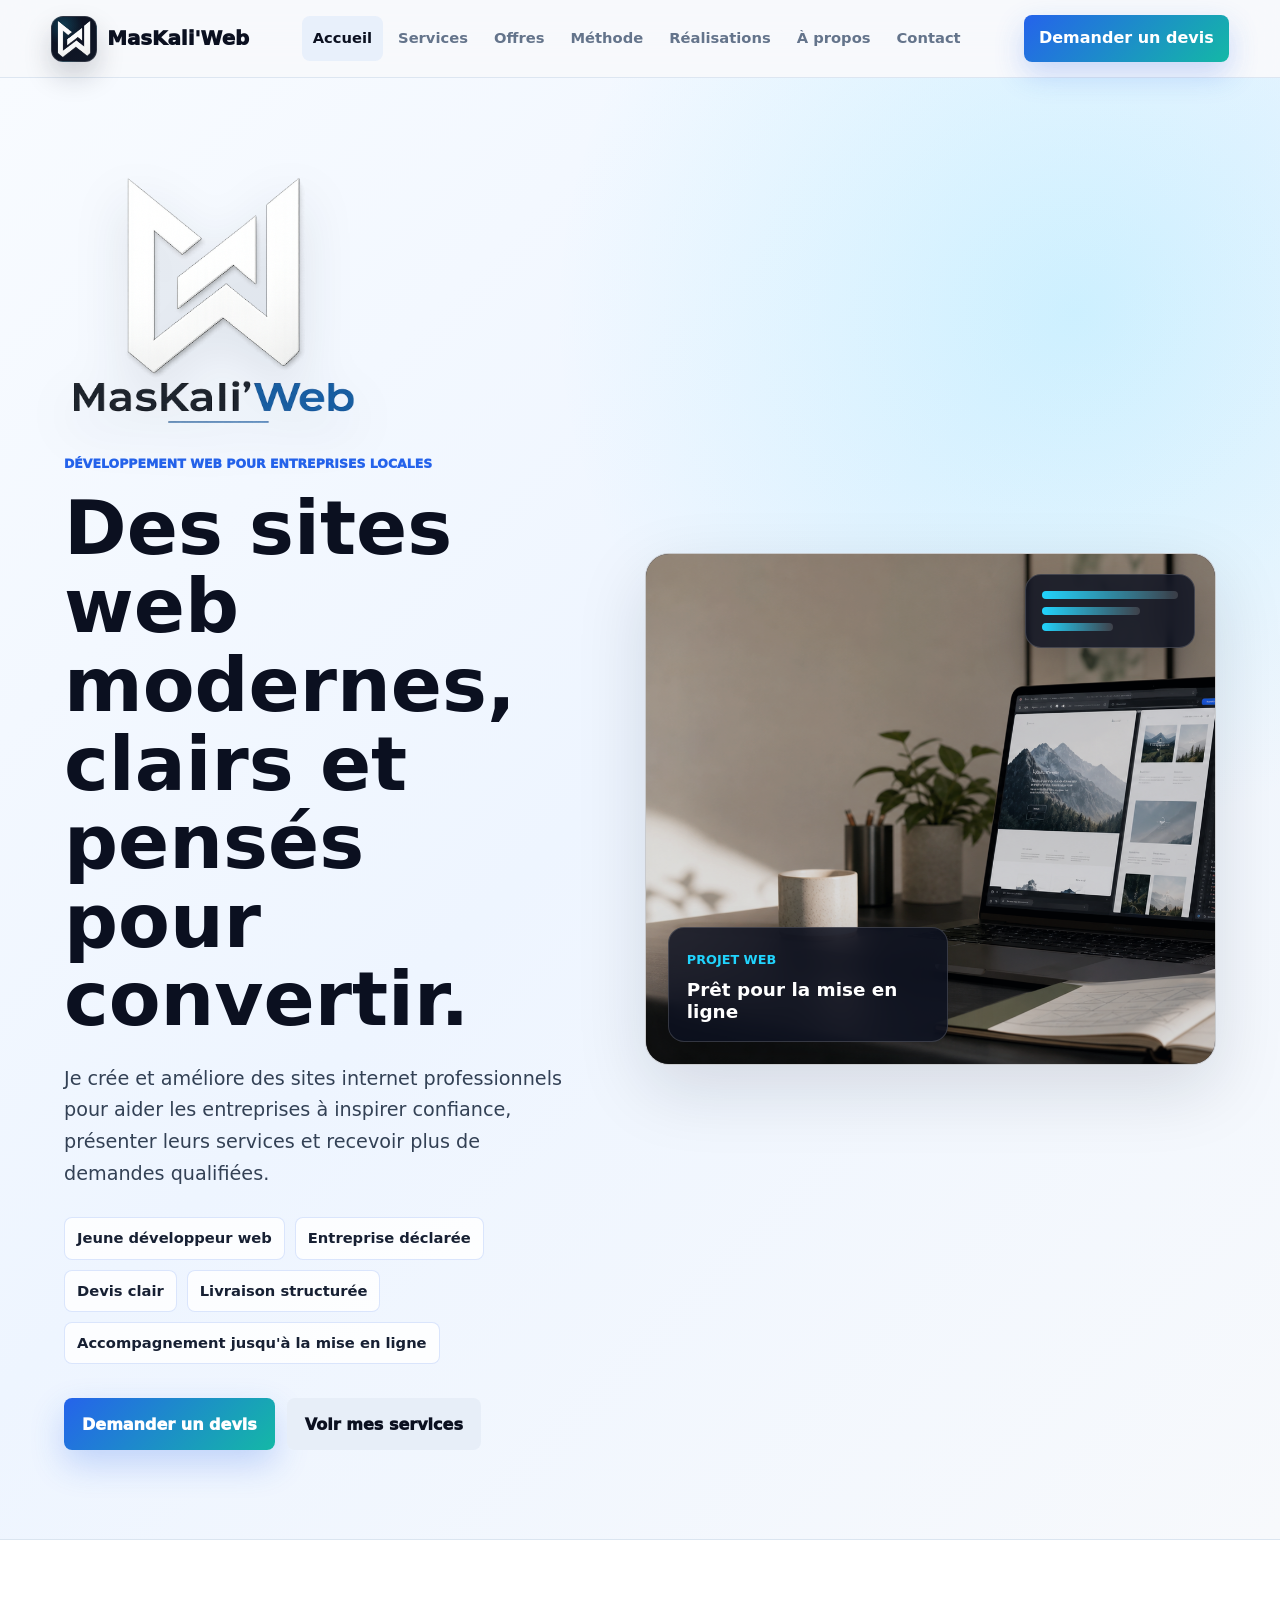
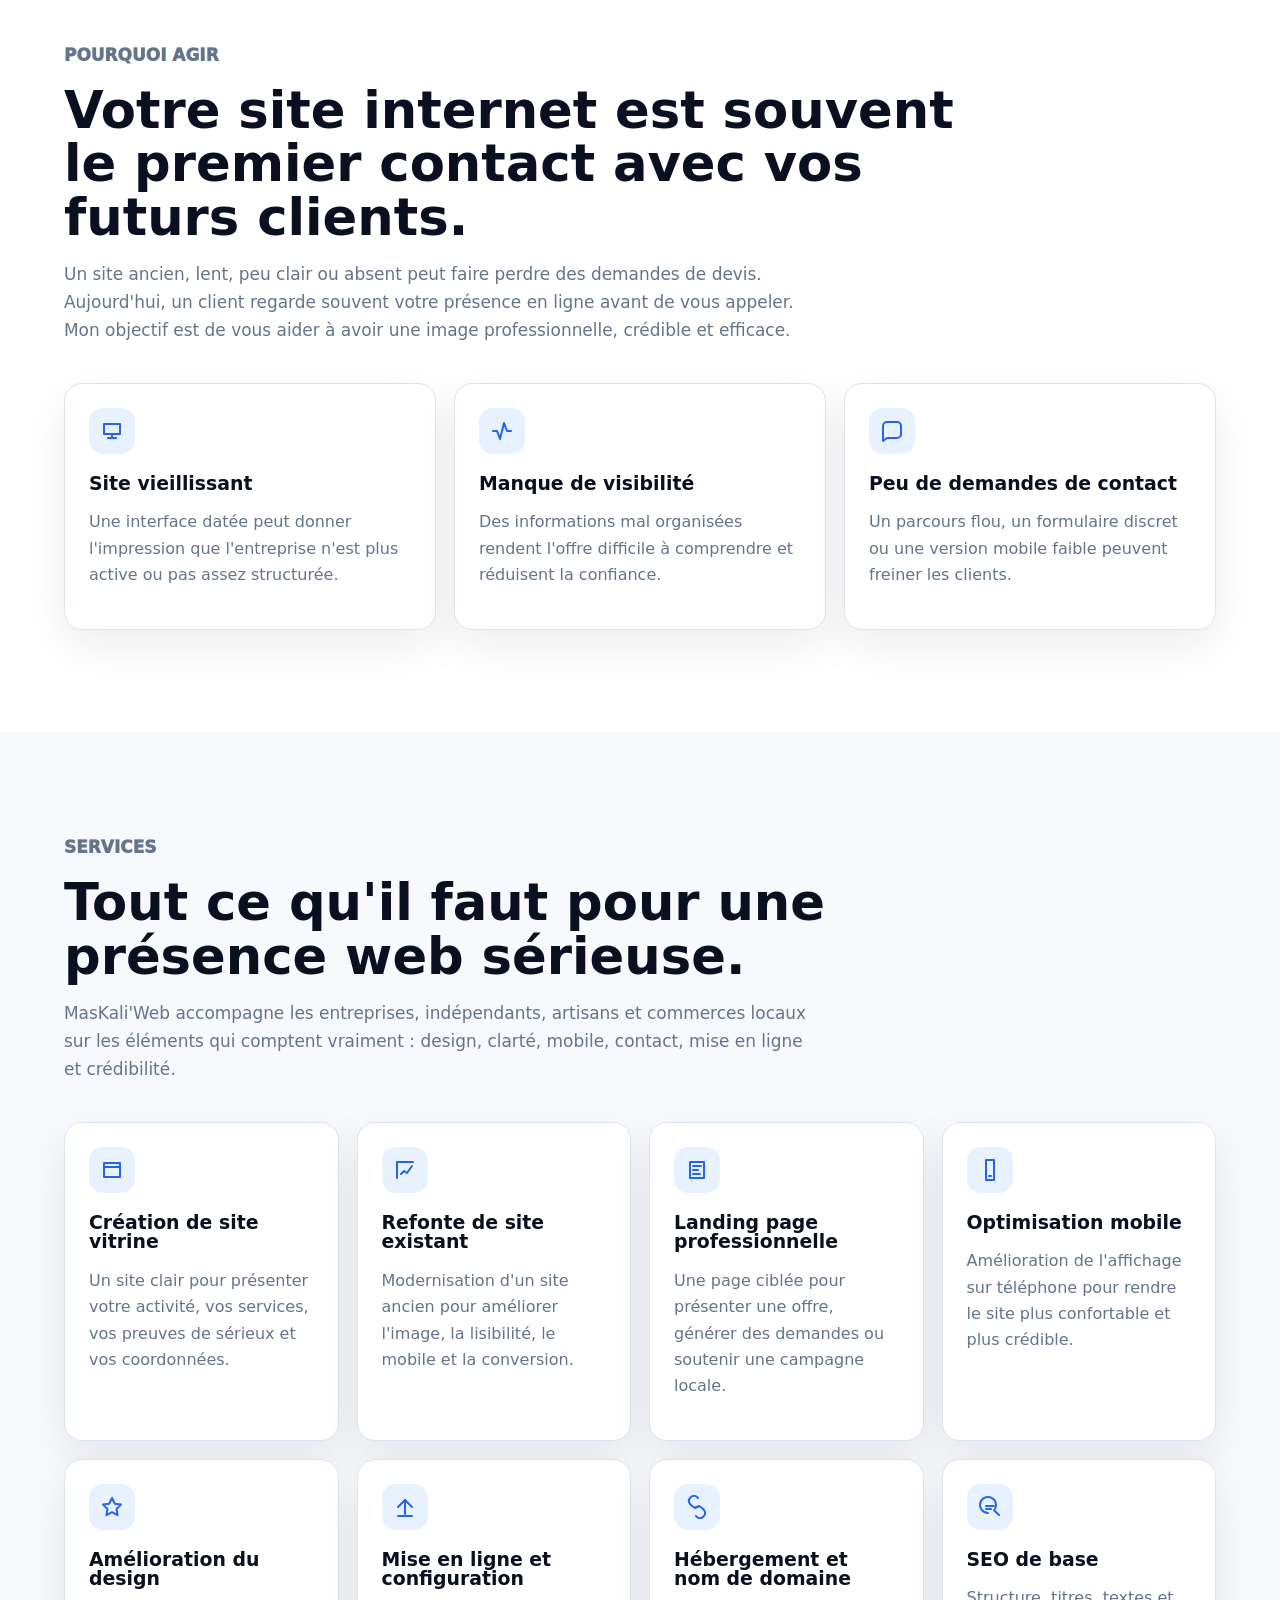
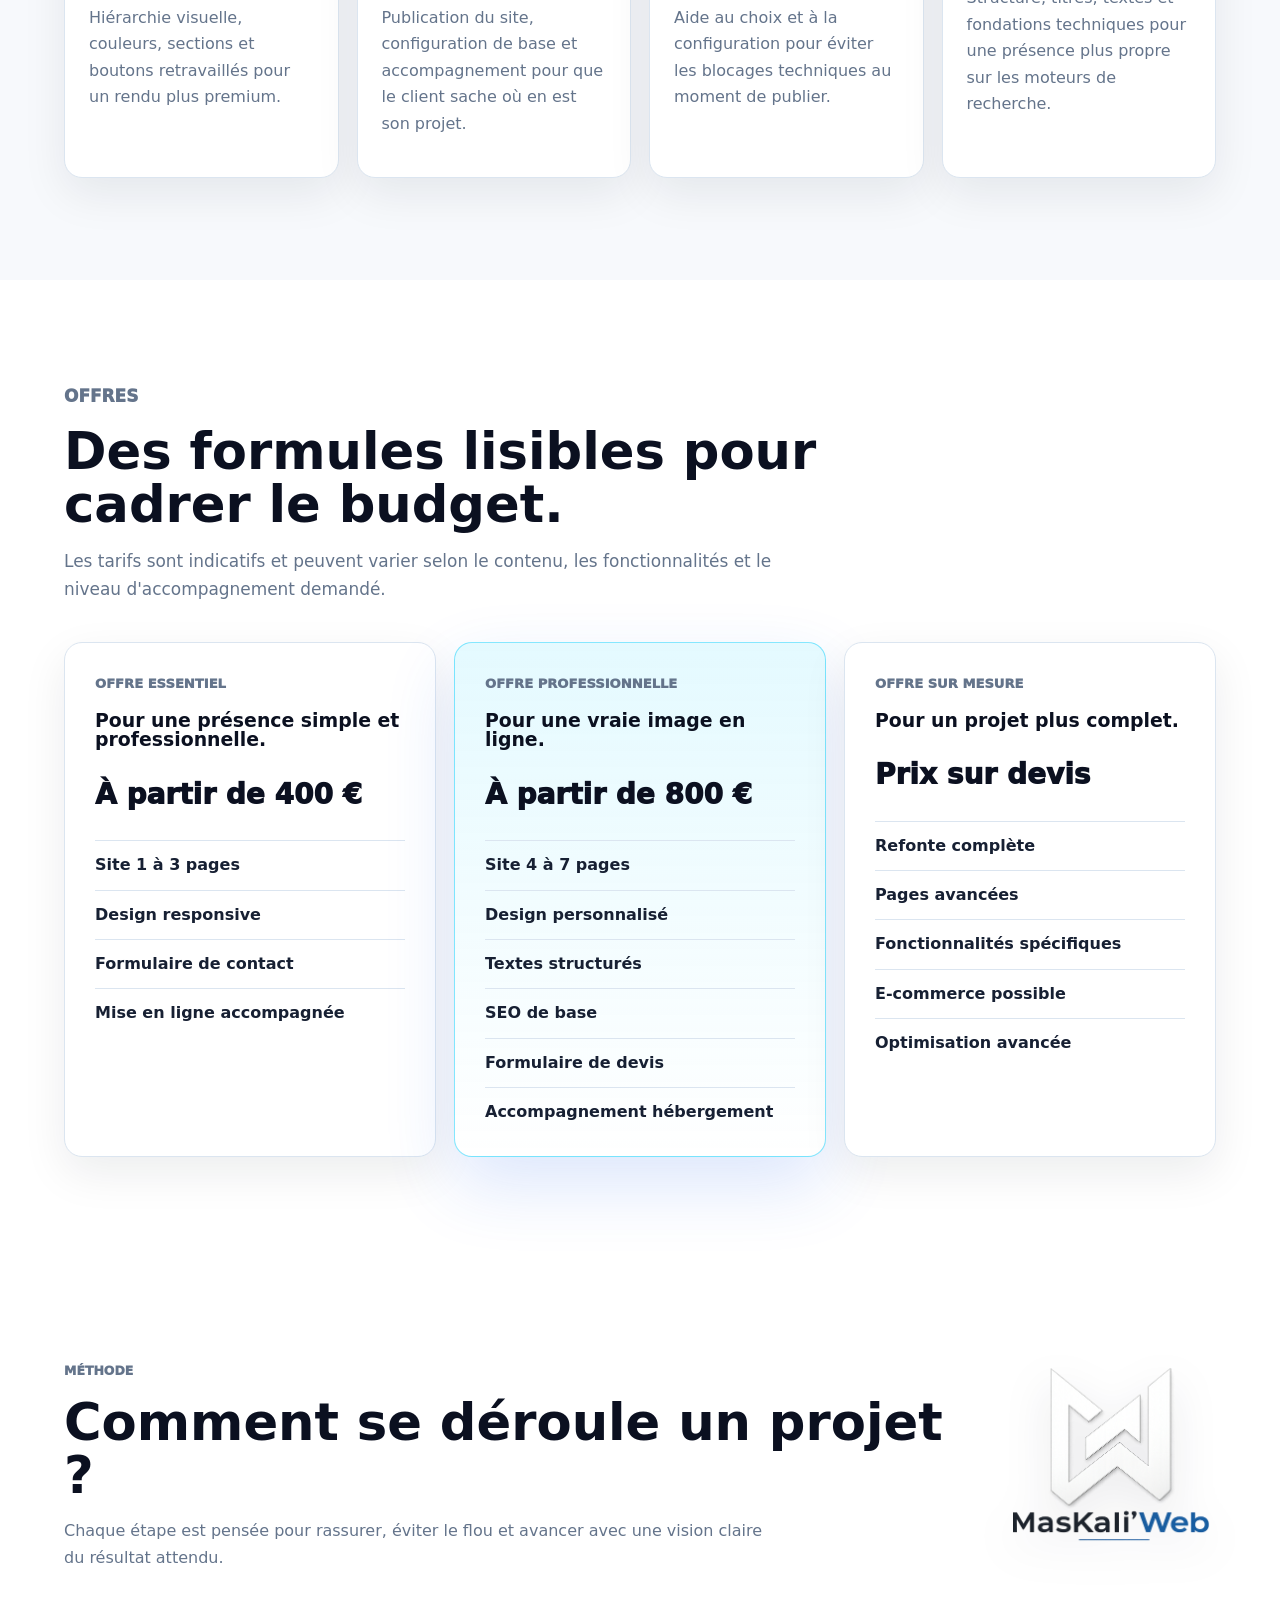
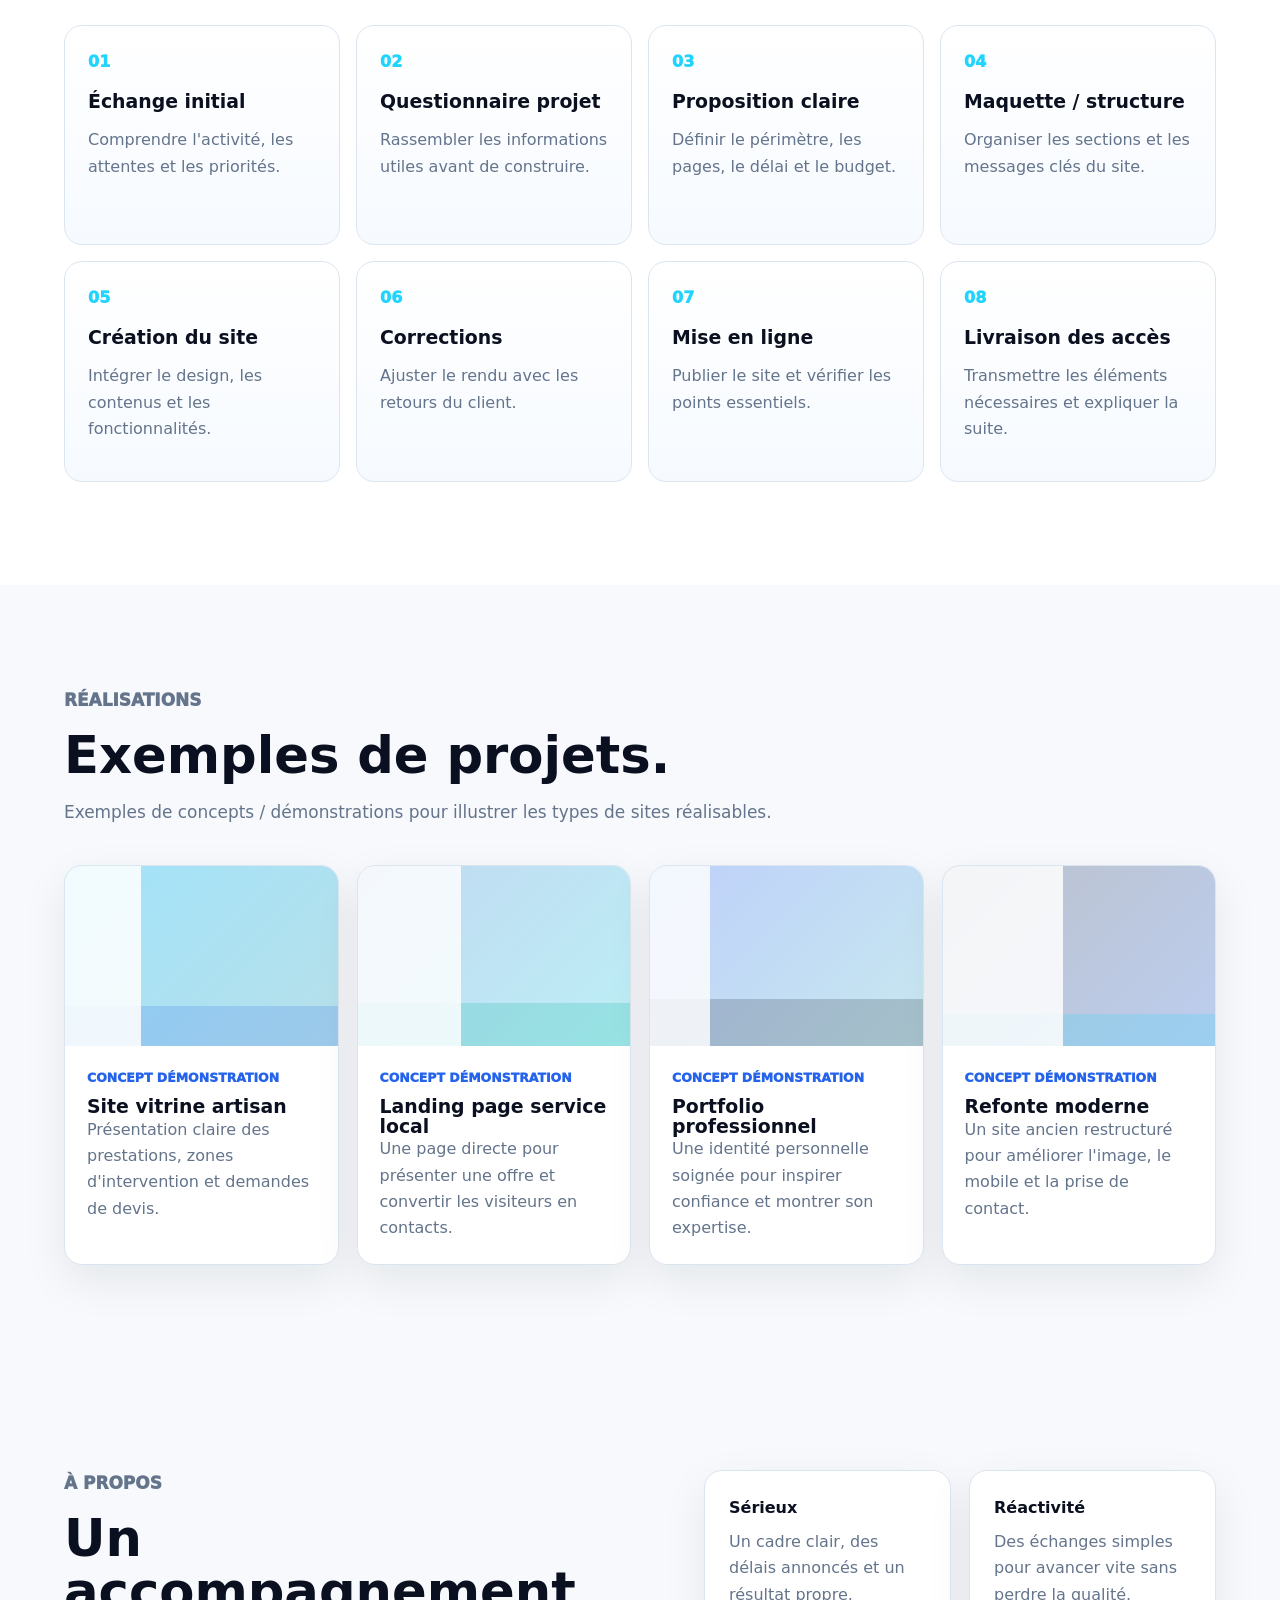
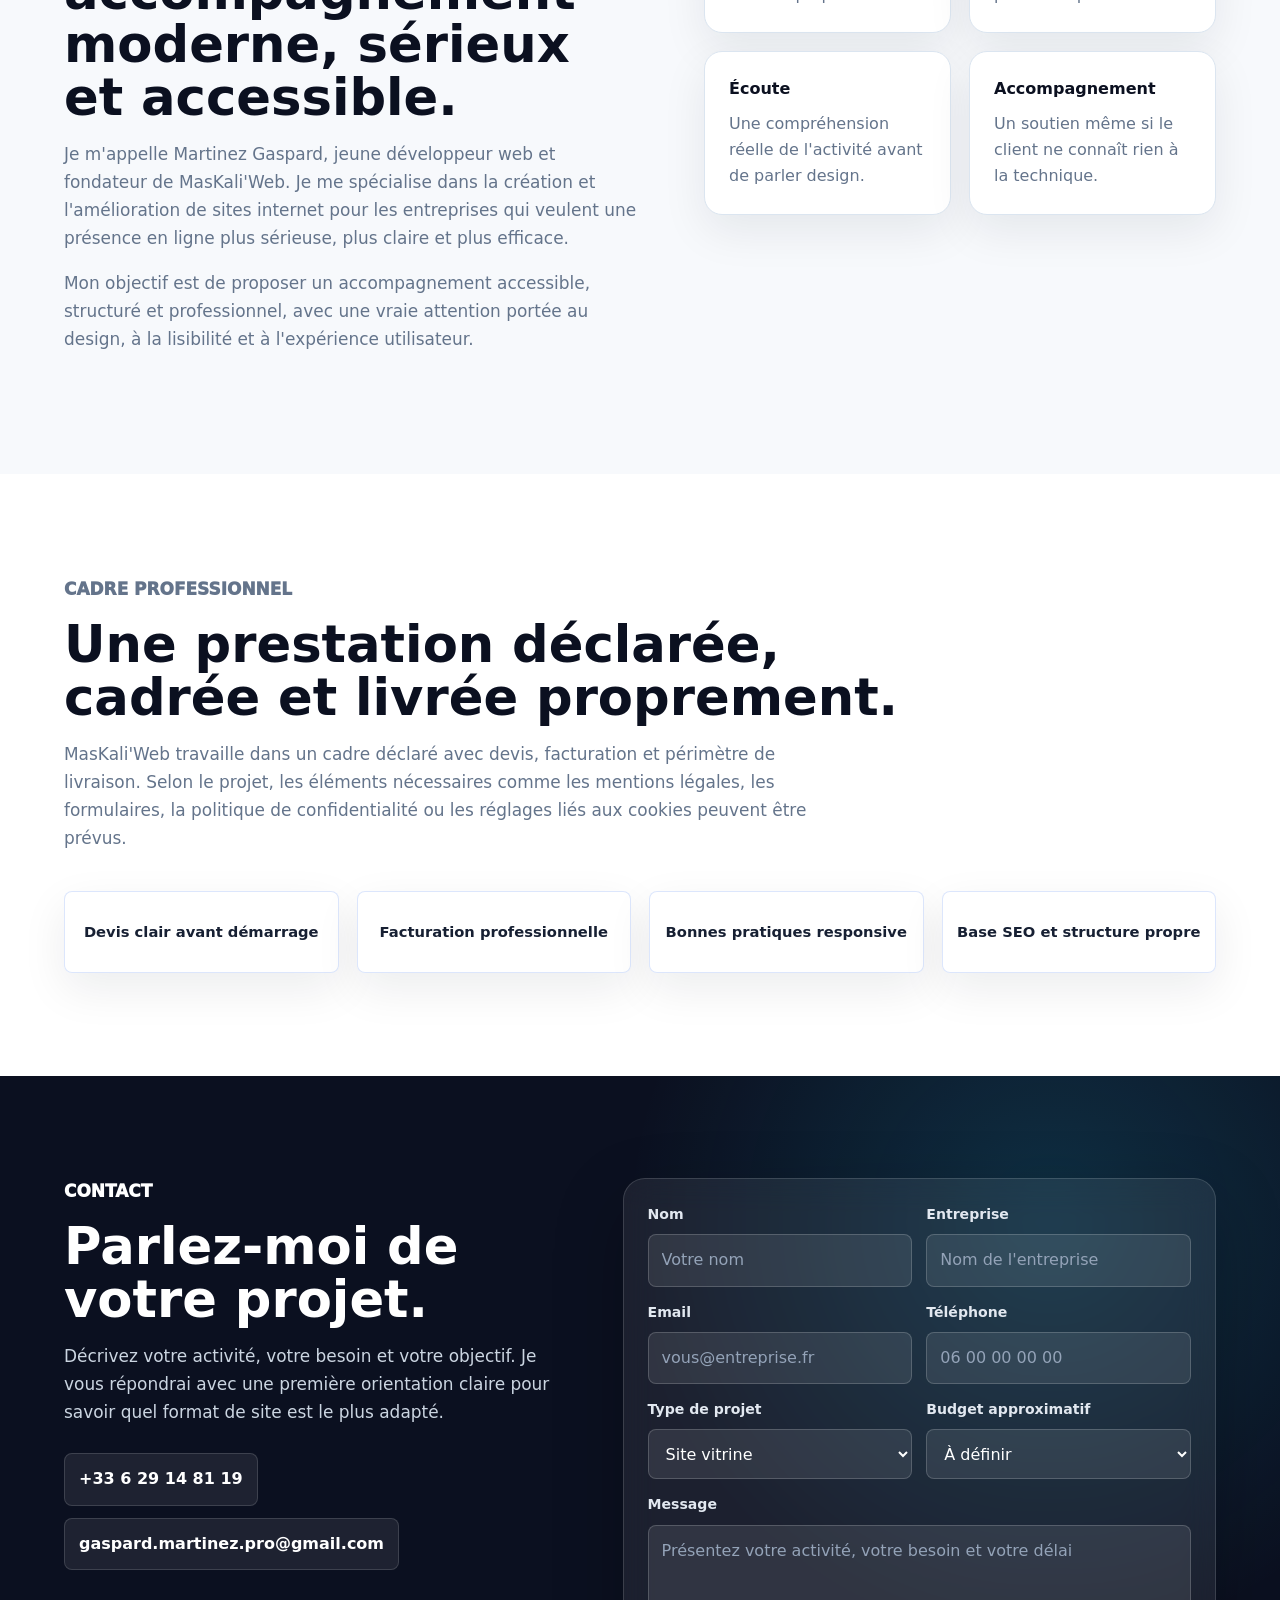
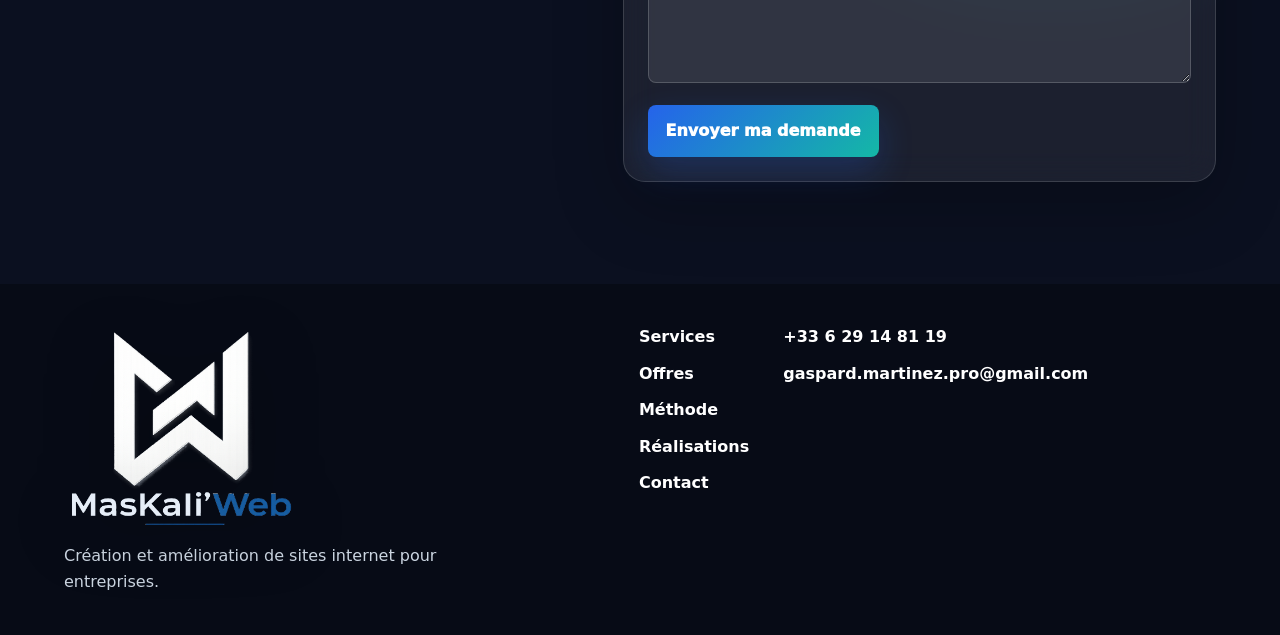
<file: index.html>
<!doctype html>
<html lang="fr">
  <head>
    <meta charset="utf-8" />
    <meta name="viewport" content="width=device-width, initial-scale=1" />
    <meta
      name="description"
      content="MasKali'Web crée, améliore et refond des sites internet professionnels pour entreprises, indépendants, artisans et commerces locaux."
    />
    <meta name="theme-color" content="#0B1020" />
    <meta property="og:title" content="MasKali'Web | Sites web modernes pour entreprises" />
    <meta
      property="og:description"
      content="Création de sites vitrines, landing pages, refontes et optimisation web pour inspirer confiance et générer plus de demandes qualifiées."
    />
    <meta property="og:type" content="website" />
    <meta property="og:image" content="assets/hero-workspace.png" />
    <title>MasKali'Web | Sites web modernes pour entreprises</title>
    <link rel="icon" href="assets/favicon.png" type="image/png" />
    <link rel="preload" href="assets/logo-maskaliweb-lockup.png" as="image" />
    <link rel="preload" href="assets/logo-maskaliweb-mark.png" as="image" />
    <link rel="preload" href="assets/hero-workspace.png" as="image" />
    <link rel="stylesheet" href="styles.css" />
    <script type="application/ld+json">
      {
        "@context": "https://schema.org",
        "@type": "ProfessionalService",
        "name": "MasKali'Web",
        "founder": {
          "@type": "Person",
          "name": "Martinez Gaspard"
        },
        "email": "gaspard.martinez.pro@gmail.com",
        "telephone": "+33629148119",
        "areaServed": "France",
        "serviceType": ["Création de site vitrine", "Refonte de site web", "Landing page", "Optimisation mobile"],
        "url": "https://maskaliii.github.io/gaspard-martinez-portfolio/"
      }
    </script>
  </head>
  <body>
    <a class="skip-link" href="#contenu">Aller au contenu</a>

    <header class="site-header" data-header>
      <a class="brand" href="#accueil" aria-label="MasKali'Web - accueil">
        <span class="brand-mark" aria-hidden="true">
          <img src="assets/logo-maskaliweb-mark.png" alt="" />
        </span>
        <span class="brand-name">MasKali'Web</span>
      </a>

      <button class="nav-toggle" type="button" aria-label="Ouvrir le menu" aria-expanded="false" data-nav-toggle>
        <span></span>
        <span></span>
      </button>

      <nav class="site-nav" data-nav aria-label="Navigation principale">
        <a href="#accueil">Accueil</a>
        <a href="#services">Services</a>
        <a href="#offres">Offres</a>
        <a href="#methode">Méthode</a>
        <a href="#realisations">Réalisations</a>
        <a href="#apropos">À propos</a>
        <a href="#contact">Contact</a>
      </nav>

      <a class="header-cta" href="#contact">Demander un devis</a>
    </header>

    <main id="contenu">
      <section class="hero" id="accueil">
        <div class="hero-content reveal">
          <img class="hero-logo" src="assets/logo-maskaliweb-lockup.png" alt="Logo MasKali'Web" />
          <p class="eyebrow">Développement web pour entreprises locales</p>
          <h1>Des sites web modernes, clairs et pensés pour convertir.</h1>
          <p class="hero-copy">
            Je crée et améliore des sites internet professionnels pour aider les entreprises à inspirer confiance,
            présenter leurs services et recevoir plus de demandes qualifiées.
          </p>

          <div class="badge-list" aria-label="Points forts">
            <span>Jeune développeur web</span>
            <span>Entreprise déclarée</span>
            <span>Devis clair</span>
            <span>Livraison structurée</span>
            <span>Accompagnement jusqu'à la mise en ligne</span>
          </div>

          <div class="hero-actions" aria-label="Actions principales">
            <a class="button primary" href="#contact">Demander un devis</a>
            <a class="button secondary" href="#services">Voir mes services</a>
          </div>
        </div>

        <div class="hero-visual reveal" aria-label="Aperçu d'un environnement de création de site web">
          <img src="assets/hero-workspace.png" alt="Ordinateur affichant des maquettes de sites web et du code" />
          <div class="visual-panel panel-score">
            <span>Projet web</span>
            <strong>Prêt pour la mise en ligne</strong>
          </div>
          <div class="visual-panel panel-code" aria-hidden="true">
            <span></span>
            <span></span>
            <span></span>
          </div>
        </div>
      </section>

      <section class="section problem-section" aria-labelledby="problem-title">
        <div class="section-heading reveal">
          <p class="eyebrow">Pourquoi agir</p>
          <h2 id="problem-title">Votre site internet est souvent le premier contact avec vos futurs clients.</h2>
          <p>
            Un site ancien, lent, peu clair ou absent peut faire perdre des demandes de devis. Aujourd'hui, un client
            regarde souvent votre présence en ligne avant de vous appeler. Mon objectif est de vous aider à avoir une
            image professionnelle, crédible et efficace.
          </p>
        </div>
        <div class="problem-grid">
          <article class="problem-card reveal">
            <span class="icon-box" aria-hidden="true">
              <svg viewBox="0 0 24 24"><path d="M4 5h16v10H4z"/><path d="M8 19h8"/><path d="M12 15v4"/></svg>
            </span>
            <h3>Site vieillissant</h3>
            <p>Une interface datée peut donner l'impression que l'entreprise n'est plus active ou pas assez structurée.</p>
          </article>
          <article class="problem-card reveal">
            <span class="icon-box" aria-hidden="true">
              <svg viewBox="0 0 24 24"><path d="M3 12h4l3 8 4-16 3 8h4"/></svg>
            </span>
            <h3>Manque de visibilité</h3>
            <p>Des informations mal organisées rendent l'offre difficile à comprendre et réduisent la confiance.</p>
          </article>
          <article class="problem-card reveal">
            <span class="icon-box" aria-hidden="true">
              <svg viewBox="0 0 24 24"><path d="M21 15a4 4 0 0 1-4 4H7l-4 3V7a4 4 0 0 1 4-4h10a4 4 0 0 1 4 4z"/></svg>
            </span>
            <h3>Peu de demandes de contact</h3>
            <p>Un parcours flou, un formulaire discret ou une version mobile faible peuvent freiner les clients.</p>
          </article>
        </div>
      </section>

      <section class="section services-section" id="services" aria-labelledby="services-title">
        <div class="section-heading reveal">
          <p class="eyebrow">Services</p>
          <h2 id="services-title">Tout ce qu'il faut pour une présence web sérieuse.</h2>
          <p>
            MasKali'Web accompagne les entreprises, indépendants, artisans et commerces locaux sur les éléments qui
            comptent vraiment : design, clarté, mobile, contact, mise en ligne et crédibilité.
          </p>
        </div>
        <div class="service-grid">
          <article class="service-card reveal">
            <span class="icon-box" aria-hidden="true"><svg viewBox="0 0 24 24"><path d="M4 5h16v14H4z"/><path d="M4 9h16"/></svg></span>
            <h3>Création de site vitrine</h3>
            <p>Un site clair pour présenter votre activité, vos services, vos preuves de sérieux et vos coordonnées.</p>
          </article>
          <article class="service-card reveal">
            <span class="icon-box" aria-hidden="true"><svg viewBox="0 0 24 24"><path d="M4 20V4h16"/><path d="M8 16l3-3 3 2 5-7"/></svg></span>
            <h3>Refonte de site existant</h3>
            <p>Modernisation d'un site ancien pour améliorer l'image, la lisibilité, le mobile et la conversion.</p>
          </article>
          <article class="service-card reveal">
            <span class="icon-box" aria-hidden="true"><svg viewBox="0 0 24 24"><path d="M5 4h14v16H5z"/><path d="M8 8h8"/><path d="M8 12h5"/><path d="M8 16h7"/></svg></span>
            <h3>Landing page professionnelle</h3>
            <p>Une page ciblée pour présenter une offre, générer des demandes ou soutenir une campagne locale.</p>
          </article>
          <article class="service-card reveal">
            <span class="icon-box" aria-hidden="true"><svg viewBox="0 0 24 24"><path d="M8 2h8v20H8z"/><path d="M11 18h2"/></svg></span>
            <h3>Optimisation mobile</h3>
            <p>Amélioration de l'affichage sur téléphone pour rendre le site plus confortable et plus crédible.</p>
          </article>
          <article class="service-card reveal">
            <span class="icon-box" aria-hidden="true"><svg viewBox="0 0 24 24"><path d="M12 3l2.8 5.7 6.2.9-4.5 4.4 1.1 6.2L12 17.2 6.4 20.2 7.5 14 3 9.6l6.2-.9z"/></svg></span>
            <h3>Amélioration du design</h3>
            <p>Hiérarchie visuelle, couleurs, sections et boutons retravaillés pour un rendu plus premium.</p>
          </article>
          <article class="service-card reveal">
            <span class="icon-box" aria-hidden="true"><svg viewBox="0 0 24 24"><path d="M12 19V5"/><path d="M5 12l7-7 7 7"/><path d="M5 21h14"/></svg></span>
            <h3>Mise en ligne et configuration</h3>
            <p>Publication du site, configuration de base et accompagnement pour que le client sache où en est son projet.</p>
          </article>
          <article class="service-card reveal">
            <span class="icon-box" aria-hidden="true"><svg viewBox="0 0 24 24"><path d="M10 13a5 5 0 0 1 7 0l2 2a5 5 0 0 1-7 7l-1-1"/><path d="M14 11a5 5 0 0 1-7 0L5 9a5 5 0 0 1 7-7l1 1"/></svg></span>
            <h3>Hébergement et nom de domaine</h3>
            <p>Aide au choix et à la configuration pour éviter les blocages techniques au moment de publier.</p>
          </article>
          <article class="service-card reveal">
            <span class="icon-box" aria-hidden="true"><svg viewBox="0 0 24 24"><path d="M10 18a8 8 0 1 1 6-2.7L21 20"/><path d="M8 11h8"/><path d="M8 14h5"/></svg></span>
            <h3>SEO de base</h3>
            <p>Structure, titres, textes et fondations techniques pour une présence plus propre sur les moteurs de recherche.</p>
          </article>
        </div>
      </section>

      <section class="section offers-section" id="offres" aria-labelledby="offers-title">
        <div class="section-heading reveal">
          <p class="eyebrow">Offres</p>
          <h2 id="offers-title">Des formules lisibles pour cadrer le budget.</h2>
          <p>Les tarifs sont indicatifs et peuvent varier selon le contenu, les fonctionnalités et le niveau d'accompagnement demandé.</p>
        </div>
        <div class="offers-grid">
          <article class="offer-card reveal">
            <p class="offer-kicker">Offre Essentiel</p>
            <h3>Pour une présence simple et professionnelle.</h3>
            <p class="price">À partir de 400 €</p>
            <ul>
              <li>Site 1 à 3 pages</li>
              <li>Design responsive</li>
              <li>Formulaire de contact</li>
              <li>Mise en ligne accompagnée</li>
            </ul>
          </article>
          <article class="offer-card featured reveal">
            <p class="offer-kicker">Offre Professionnelle</p>
            <h3>Pour une vraie image en ligne.</h3>
            <p class="price">À partir de 800 €</p>
            <ul>
              <li>Site 4 à 7 pages</li>
              <li>Design personnalisé</li>
              <li>Textes structurés</li>
              <li>SEO de base</li>
              <li>Formulaire de devis</li>
              <li>Accompagnement hébergement</li>
            </ul>
          </article>
          <article class="offer-card reveal">
            <p class="offer-kicker">Offre Sur Mesure</p>
            <h3>Pour un projet plus complet.</h3>
            <p class="price">Prix sur devis</p>
            <ul>
              <li>Refonte complète</li>
              <li>Pages avancées</li>
              <li>Fonctionnalités spécifiques</li>
              <li>E-commerce possible</li>
              <li>Optimisation avancée</li>
            </ul>
          </article>
        </div>
      </section>

      <section class="section method-section" id="methode" aria-labelledby="method-title">
        <div class="method-header reveal">
          <div>
            <p class="eyebrow">Méthode</p>
            <h2 id="method-title">Comment se déroule un projet ?</h2>
            <p>
              Chaque étape est pensée pour rassurer, éviter le flou et avancer avec une vision claire du résultat attendu.
            </p>
          </div>
          <img src="assets/logo-maskaliweb-lockup.png" alt="Signature MasKali'Web" />
        </div>
        <ol class="method-timeline">
          <li class="reveal"><span>01</span><h3>Échange initial</h3><p>Comprendre l'activité, les attentes et les priorités.</p></li>
          <li class="reveal"><span>02</span><h3>Questionnaire projet</h3><p>Rassembler les informations utiles avant de construire.</p></li>
          <li class="reveal"><span>03</span><h3>Proposition claire</h3><p>Définir le périmètre, les pages, le délai et le budget.</p></li>
          <li class="reveal"><span>04</span><h3>Maquette / structure</h3><p>Organiser les sections et les messages clés du site.</p></li>
          <li class="reveal"><span>05</span><h3>Création du site</h3><p>Intégrer le design, les contenus et les fonctionnalités.</p></li>
          <li class="reveal"><span>06</span><h3>Corrections</h3><p>Ajuster le rendu avec les retours du client.</p></li>
          <li class="reveal"><span>07</span><h3>Mise en ligne</h3><p>Publier le site et vérifier les points essentiels.</p></li>
          <li class="reveal"><span>08</span><h3>Livraison des accès</h3><p>Transmettre les éléments nécessaires et expliquer la suite.</p></li>
        </ol>
      </section>

      <section class="section projects-section" id="realisations" aria-labelledby="projects-title">
        <div class="section-heading reveal">
          <p class="eyebrow">Réalisations</p>
          <h2 id="projects-title">Exemples de projets.</h2>
          <p>Exemples de concepts / démonstrations pour illustrer les types de sites réalisables.</p>
        </div>
        <div class="projects-grid">
          <article class="project-card reveal">
            <div class="project-visual visual-artisan"></div>
            <p>Concept démonstration</p>
            <h3>Site vitrine artisan</h3>
            <span>Présentation claire des prestations, zones d'intervention et demandes de devis.</span>
          </article>
          <article class="project-card reveal">
            <div class="project-visual visual-local"></div>
            <p>Concept démonstration</p>
            <h3>Landing page service local</h3>
            <span>Une page directe pour présenter une offre et convertir les visiteurs en contacts.</span>
          </article>
          <article class="project-card reveal">
            <div class="project-visual visual-portfolio"></div>
            <p>Concept démonstration</p>
            <h3>Portfolio professionnel</h3>
            <span>Une identité personnelle soignée pour inspirer confiance et montrer son expertise.</span>
          </article>
          <article class="project-card reveal">
            <div class="project-visual visual-refonte"></div>
            <p>Concept démonstration</p>
            <h3>Refonte moderne</h3>
            <span>Un site ancien restructuré pour améliorer l'image, le mobile et la prise de contact.</span>
          </article>
        </div>
      </section>

      <section class="section about-section" id="apropos" aria-labelledby="about-title">
        <div class="about-copy reveal">
          <p class="eyebrow">À propos</p>
          <h2 id="about-title">Un accompagnement moderne, sérieux et accessible.</h2>
          <p>
            Je m'appelle Martinez Gaspard, jeune développeur web et fondateur de MasKali'Web. Je me spécialise dans
            la création et l'amélioration de sites internet pour les entreprises qui veulent une présence en ligne plus
            sérieuse, plus claire et plus efficace.
          </p>
          <p>
            Mon objectif est de proposer un accompagnement accessible, structuré et professionnel, avec une vraie
            attention portée au design, à la lisibilité et à l'expérience utilisateur.
          </p>
        </div>
        <div class="values-grid">
          <article class="value-card reveal"><strong>Sérieux</strong><span>Un cadre clair, des délais annoncés et un résultat propre.</span></article>
          <article class="value-card reveal"><strong>Réactivité</strong><span>Des échanges simples pour avancer vite sans perdre la qualité.</span></article>
          <article class="value-card reveal"><strong>Écoute</strong><span>Une compréhension réelle de l'activité avant de parler design.</span></article>
          <article class="value-card reveal"><strong>Accompagnement</strong><span>Un soutien même si le client ne connaît rien à la technique.</span></article>
        </div>
      </section>

      <section class="section compliance-section" aria-labelledby="compliance-title">
        <div class="section-heading reveal">
          <p class="eyebrow">Cadre professionnel</p>
          <h2 id="compliance-title">Une prestation déclarée, cadrée et livrée proprement.</h2>
          <p>
            MasKali'Web travaille dans un cadre déclaré avec devis, facturation et périmètre de livraison. Selon le
            projet, les éléments nécessaires comme les mentions légales, les formulaires, la politique de confidentialité
            ou les réglages liés aux cookies peuvent être prévus.
          </p>
        </div>
        <div class="compliance-grid">
          <span class="reveal">Devis clair avant démarrage</span>
          <span class="reveal">Facturation professionnelle</span>
          <span class="reveal">Bonnes pratiques responsive</span>
          <span class="reveal">Base SEO et structure propre</span>
        </div>
      </section>

      <section class="contact-section" id="contact" aria-labelledby="contact-title">
        <div class="contact-copy reveal">
          <p class="eyebrow">Contact</p>
          <h2 id="contact-title">Parlez-moi de votre projet.</h2>
          <p>
            Décrivez votre activité, votre besoin et votre objectif. Je vous répondrai avec une première orientation
            claire pour savoir quel format de site est le plus adapté.
          </p>
          <div class="contact-direct">
            <a href="tel:+33629148119">+33 6 29 14 81 19</a>
            <a href="mailto:gaspard.martinez.pro@gmail.com?subject=Demande%20de%20devis%20-%20MasKali%27Web">gaspard.martinez.pro@gmail.com</a>
          </div>
        </div>

        <form class="contact-form reveal" data-brief-form>
          <div>
            <label for="brief-name">Nom</label>
            <input id="brief-name" name="name" type="text" autocomplete="name" placeholder="Votre nom" required />
          </div>
          <div>
            <label for="brief-company">Entreprise</label>
            <input id="brief-company" name="company" type="text" autocomplete="organization" placeholder="Nom de l'entreprise" />
          </div>
          <div>
            <label for="brief-email">Email</label>
            <input id="brief-email" name="email" type="email" autocomplete="email" placeholder="vous@entreprise.fr" required />
          </div>
          <div>
            <label for="brief-phone">Téléphone</label>
            <input id="brief-phone" name="phone" type="tel" autocomplete="tel" placeholder="06 00 00 00 00" />
          </div>
          <div>
            <label for="brief-type">Type de projet</label>
            <select id="brief-type" name="type">
              <option value="Site vitrine">Site vitrine</option>
              <option value="Refonte">Refonte</option>
              <option value="Landing page">Landing page</option>
              <option value="Optimisation / corrections">Optimisation / corrections</option>
              <option value="Projet sur mesure">Projet sur mesure</option>
            </select>
          </div>
          <div>
            <label for="brief-budget">Budget approximatif</label>
            <select id="brief-budget" name="budget">
              <option value="À définir">À définir</option>
              <option value="400 - 800 €">400 - 800 €</option>
              <option value="800 - 1500 €">800 - 1500 €</option>
              <option value="1500 € et plus">1500 € et plus</option>
            </select>
          </div>
          <div class="form-wide">
            <label for="brief-message">Message</label>
            <textarea id="brief-message" name="message" rows="5" placeholder="Présentez votre activité, votre besoin et votre délai"></textarea>
          </div>
          <button class="button primary" type="submit">Envoyer ma demande</button>
        </form>
      </section>
    </main>

    <footer class="site-footer">
      <div>
        <img src="assets/logo-maskaliweb-lockup-light.png" alt="Logo MasKali'Web" />
        <p>Création et amélioration de sites internet pour entreprises.</p>
      </div>
      <nav aria-label="Navigation du footer">
        <a href="#services">Services</a>
        <a href="#offres">Offres</a>
        <a href="#methode">Méthode</a>
        <a href="#realisations">Réalisations</a>
        <a href="#contact">Contact</a>
      </nav>
      <address>
        <a href="tel:+33629148119">+33 6 29 14 81 19</a>
        <a href="mailto:gaspard.martinez.pro@gmail.com">gaspard.martinez.pro@gmail.com</a>
      </address>
    </footer>

    <script src="script.js"></script>
  </body>
</html>
</file>
<file: styles.css>
:root {
  --night: #0b1020;
  --night-2: #111827;
  --ink: #172033;
  --text: #334155;
  --muted: #64748b;
  --paper: #f7f9fc;
  --surface: #ffffff;
  --surface-2: #eef4fb;
  --line: #dbe5f0;
  --cyan: #21d4fd;
  --blue: #2563eb;
  --teal: #14b8a6;
  --green: #10b981;
  --shadow: 0 24px 70px rgba(15, 23, 42, 0.13);
  --soft-shadow: 0 16px 45px rgba(15, 23, 42, 0.08);
}

* {
  box-sizing: border-box;
}

html {
  scroll-behavior: smooth;
}

body {
  margin: 0;
  background: var(--paper);
  color: var(--text);
  font-family:
    Inter, ui-sans-serif, system-ui, -apple-system, BlinkMacSystemFont, "Segoe UI", sans-serif;
  line-height: 1.65;
}

body.nav-open {
  overflow: hidden;
}

img,
svg {
  display: block;
  max-width: 100%;
}

a {
  color: inherit;
  text-decoration: none;
}

.skip-link {
  position: fixed;
  left: 16px;
  top: 12px;
  z-index: 100;
  padding: 10px 14px;
  border-radius: 8px;
  color: #fff;
  background: var(--night);
  font-weight: 900;
  transform: translateY(-140%);
}

.skip-link:focus {
  transform: translateY(0);
}

.site-header {
  position: sticky;
  top: 0;
  z-index: 30;
  display: grid;
  grid-template-columns: auto 1fr auto;
  gap: 18px;
  align-items: center;
  min-height: 78px;
  padding: 14px clamp(18px, 4vw, 64px);
  border-bottom: 1px solid rgba(219, 229, 240, 0.9);
  background: rgba(247, 249, 252, 0.88);
  backdrop-filter: blur(18px);
}

.brand {
  display: inline-flex;
  align-items: center;
  gap: 10px;
  min-width: 0;
  color: var(--night);
  font-weight: 950;
}

.brand-mark {
  display: inline-grid;
  place-items: center;
  flex: 0 0 auto;
  width: 46px;
  height: 46px;
  overflow: hidden;
  border: 1px solid rgba(255, 255, 255, 0.14);
  border-radius: 12px;
  background:
    radial-gradient(circle at 25% 18%, rgba(33, 212, 253, 0.22), transparent 40%),
    linear-gradient(145deg, #0b1020, #111827);
  box-shadow: 0 14px 28px rgba(11, 16, 32, 0.18);
}

.brand-mark img {
  width: 39px;
  height: 40px;
  object-fit: contain;
}

.brand-name {
  font-size: clamp(1.02rem, 1.8vw, 1.24rem);
  line-height: 1;
  white-space: nowrap;
}

.site-nav {
  display: flex;
  justify-content: center;
  gap: 4px;
}

.site-nav a {
  padding: 10px 11px;
  border-radius: 8px;
  color: var(--muted);
  font-size: 0.92rem;
  font-weight: 850;
}

.site-nav a:hover,
.site-nav a.is-active {
  color: var(--night);
  background: #e8f0fb;
}

.header-cta {
  display: inline-flex;
  align-items: center;
  justify-content: center;
  min-height: 42px;
  padding: 10px 15px;
  border-radius: 8px;
  color: #fff;
  background: linear-gradient(135deg, var(--blue), var(--teal));
  box-shadow: 0 12px 30px rgba(37, 99, 235, 0.24);
  font-weight: 900;
  white-space: nowrap;
}

.nav-toggle {
  display: none;
  width: 44px;
  height: 44px;
  border: 1px solid var(--line);
  border-radius: 8px;
  background: var(--surface);
  cursor: pointer;
}

.nav-toggle span {
  display: block;
  width: 18px;
  height: 2px;
  margin: 5px auto;
  background: var(--night);
}

.hero {
  position: relative;
  display: grid;
  grid-template-columns: minmax(0, 0.95fr) minmax(360px, 1.05fr);
  gap: clamp(32px, 5vw, 78px);
  align-items: center;
  min-height: calc(100vh - 78px);
  padding: clamp(54px, 7vw, 104px) clamp(18px, 5vw, 76px);
  overflow: hidden;
  background:
    radial-gradient(circle at 84% 16%, rgba(33, 212, 253, 0.16), transparent 32%),
    linear-gradient(135deg, #f8fbff 0%, #eef5ff 48%, #f7f9fc 100%);
}

.hero::before {
  content: "";
  position: absolute;
  inset: auto 0 0;
  height: 1px;
  background: var(--line);
}

.hero-content,
.hero-visual {
  position: relative;
}

.hero-logo {
  display: block;
  width: min(300px, 74vw);
  margin: 0 0 26px;
  filter: drop-shadow(0 18px 26px rgba(15, 23, 42, 0.12));
}

.eyebrow {
  margin: 0 0 14px;
  color: var(--blue);
  font-size: 0.78rem;
  font-weight: 950;
  letter-spacing: 0;
  text-transform: uppercase;
}

h1,
h2,
h3,
p {
  overflow-wrap: anywhere;
}

h1,
h2,
h3 {
  margin: 0;
  color: var(--night);
  line-height: 1.04;
}

h1 {
  max-width: 860px;
  font-size: clamp(2.75rem, 5.9vw, 6.4rem);
}

h2 {
  max-width: 920px;
  font-size: clamp(2rem, 4vw, 4.4rem);
}

h3 {
  font-size: 1.18rem;
}

.hero-copy {
  max-width: 720px;
  margin: 24px 0 0;
  color: var(--text);
  font-size: clamp(1.05rem, 1.5vw, 1.22rem);
}

.badge-list {
  display: flex;
  flex-wrap: wrap;
  gap: 10px;
  margin-top: 28px;
}

.badge-list span,
.compliance-grid span {
  display: inline-flex;
  align-items: center;
  min-height: 38px;
  padding: 8px 12px;
  border: 1px solid rgba(37, 99, 235, 0.16);
  border-radius: 8px;
  color: var(--ink);
  background: rgba(255, 255, 255, 0.82);
  font-size: 0.92rem;
  font-weight: 850;
}

.hero-actions {
  display: flex;
  flex-wrap: wrap;
  gap: 12px;
  margin-top: 34px;
}

.button {
  display: inline-flex;
  align-items: center;
  justify-content: center;
  min-height: 52px;
  padding: 14px 18px;
  border: 0;
  border-radius: 8px;
  font: inherit;
  font-weight: 950;
  line-height: 1.2;
  cursor: pointer;
  transition:
    transform 180ms ease,
    box-shadow 180ms ease,
    background 180ms ease;
}

.button.primary {
  color: #fff;
  background: linear-gradient(135deg, var(--blue), var(--teal));
  box-shadow: 0 14px 34px rgba(37, 99, 235, 0.24);
}

.button.secondary {
  color: var(--night);
  background: #e7eef8;
}

.button:hover,
.header-cta:hover {
  transform: translateY(-2px);
}

.hero-visual {
  min-height: 510px;
  border: 1px solid rgba(255, 255, 255, 0.78);
  border-radius: 24px;
  overflow: hidden;
  background: var(--night);
  box-shadow: var(--shadow);
}

.hero-visual > img {
  width: 100%;
  height: 100%;
  min-height: 510px;
  object-fit: cover;
  opacity: 0.88;
}

.visual-panel {
  position: absolute;
  border: 1px solid rgba(255, 255, 255, 0.16);
  border-radius: 16px;
  color: #fff;
  background: rgba(11, 16, 32, 0.82);
  backdrop-filter: blur(16px);
  box-shadow: 0 18px 45px rgba(0, 0, 0, 0.22);
}

.panel-score {
  left: 22px;
  bottom: 22px;
  max-width: 280px;
  padding: 18px;
}

.panel-score span {
  color: var(--cyan);
  font-size: 0.8rem;
  font-weight: 900;
  text-transform: uppercase;
}

.panel-score strong {
  display: block;
  margin-top: 6px;
  font-size: 1.15rem;
  line-height: 1.2;
}

.panel-code {
  right: 20px;
  top: 20px;
  display: grid;
  gap: 8px;
  width: 170px;
  padding: 16px;
}

.panel-code span {
  display: block;
  height: 8px;
  border-radius: 999px;
  background: linear-gradient(90deg, var(--cyan), rgba(255, 255, 255, 0.14));
}

.panel-code span:nth-child(2) {
  width: 72%;
}

.panel-code span:nth-child(3) {
  width: 52%;
}

.section {
  padding: clamp(72px, 8vw, 124px) clamp(18px, 5vw, 76px);
}

.section-heading {
  max-width: 930px;
  margin-bottom: 38px;
}

.section-heading p,
.about-copy p,
.contact-copy p {
  max-width: 760px;
  color: var(--muted);
  font-size: 1.06rem;
}

.problem-section,
.offers-section,
.method-section,
.compliance-section {
  background: var(--surface);
}

.services-section,
.projects-section,
.about-section {
  background: var(--paper);
}

.problem-grid,
.service-grid,
.offers-grid,
.projects-grid,
.values-grid,
.compliance-grid {
  display: grid;
  gap: 18px;
}

.problem-grid {
  grid-template-columns: repeat(3, minmax(0, 1fr));
}

.service-grid {
  grid-template-columns: repeat(4, minmax(0, 1fr));
}

.offers-grid {
  grid-template-columns: repeat(3, minmax(0, 1fr));
}

.projects-grid {
  grid-template-columns: repeat(4, minmax(0, 1fr));
}

.values-grid {
  grid-template-columns: repeat(2, minmax(0, 1fr));
}

.problem-card,
.service-card,
.offer-card,
.project-card,
.value-card {
  border: 1px solid var(--line);
  border-radius: 18px;
  background: var(--surface);
  box-shadow: var(--soft-shadow);
}

.problem-card,
.service-card,
.value-card {
  padding: 24px;
}

.service-card {
  min-height: 280px;
}

.icon-box {
  display: grid;
  place-items: center;
  width: 46px;
  height: 46px;
  margin-bottom: 20px;
  border-radius: 14px;
  color: var(--blue);
  background: #e8f2ff;
}

.icon-box svg {
  width: 24px;
  height: 24px;
  fill: none;
  stroke: currentColor;
  stroke-width: 2;
  stroke-linecap: round;
  stroke-linejoin: round;
}

.problem-card p,
.service-card p,
.offer-card p,
.project-card span,
.value-card span,
.method-timeline p {
  color: var(--muted);
}

.offer-card {
  position: relative;
  min-height: 430px;
  padding: 30px;
  overflow: hidden;
}

.offer-card.featured {
  border-color: rgba(33, 212, 253, 0.55);
  background:
    linear-gradient(180deg, rgba(33, 212, 253, 0.12), rgba(255, 255, 255, 0)),
    var(--surface);
  box-shadow: 0 28px 70px rgba(37, 99, 235, 0.16);
}

.offer-kicker {
  margin: 0 0 16px;
  color: var(--blue);
  font-size: 0.82rem;
  font-weight: 950;
  text-transform: uppercase;
}

.price {
  margin: 22px 0;
  color: var(--night) !important;
  font-size: 1.75rem;
  font-weight: 950;
}

.offer-card ul {
  display: grid;
  gap: 11px;
  padding: 0;
  margin: 0;
  list-style: none;
}

.offer-card li {
  padding-top: 11px;
  border-top: 1px solid var(--line);
  color: var(--ink);
  font-weight: 800;
}

.method-header {
  display: flex;
  justify-content: space-between;
  gap: 28px;
  align-items: start;
  margin-bottom: 38px;
}

.method-header img {
  width: min(210px, 42vw);
  filter: drop-shadow(0 14px 22px rgba(15, 23, 42, 0.1));
}

.method-header p {
  max-width: 720px;
  color: var(--muted);
}

.method-timeline {
  display: grid;
  grid-template-columns: repeat(4, minmax(0, 1fr));
  gap: 16px;
  padding: 0;
  margin: 0;
  list-style: none;
}

.method-timeline li {
  min-height: 220px;
  padding: 23px;
  border: 1px solid var(--line);
  border-radius: 18px;
  background: linear-gradient(180deg, #ffffff, #f6faff);
}

.method-timeline span {
  color: var(--cyan);
  font-weight: 950;
}

.method-timeline h3 {
  margin-top: 16px;
}

.project-card {
  overflow: hidden;
  padding-bottom: 22px;
}

.project-visual {
  min-height: 180px;
  margin-bottom: 22px;
  background-color: #dfeafa;
  background-image:
    linear-gradient(90deg, rgba(255, 255, 255, 0.86) 0 28%, transparent 28%),
    linear-gradient(0deg, rgba(37, 99, 235, 0.18) 0 22%, transparent 22%),
    linear-gradient(135deg, rgba(33, 212, 253, 0.32), rgba(20, 184, 166, 0.2));
}

.visual-local {
  background-color: #e8f6f3;
  background-image:
    linear-gradient(90deg, rgba(255, 255, 255, 0.82) 0 38%, transparent 38%),
    linear-gradient(0deg, rgba(20, 184, 166, 0.22) 0 24%, transparent 24%),
    linear-gradient(135deg, rgba(37, 99, 235, 0.2), rgba(33, 212, 253, 0.22));
}

.visual-portfolio {
  background-color: #eef2ff;
  background-image:
    linear-gradient(90deg, rgba(255, 255, 255, 0.82) 0 22%, transparent 22%),
    linear-gradient(0deg, rgba(11, 16, 32, 0.18) 0 26%, transparent 26%),
    linear-gradient(135deg, rgba(37, 99, 235, 0.24), rgba(20, 184, 166, 0.18));
}

.visual-refonte {
  background-color: #e2e8f0;
  background-image:
    linear-gradient(90deg, rgba(255, 255, 255, 0.84) 0 44%, transparent 44%),
    linear-gradient(0deg, rgba(33, 212, 253, 0.2) 0 18%, transparent 18%),
    linear-gradient(135deg, rgba(11, 16, 32, 0.18), rgba(37, 99, 235, 0.2));
}

.project-card p,
.project-card h3,
.project-card span {
  display: block;
  margin-left: 22px;
  margin-right: 22px;
}

.project-card p {
  margin-top: 0;
  margin-bottom: 8px;
  color: var(--blue);
  font-size: 0.78rem;
  font-weight: 950;
  text-transform: uppercase;
}

.about-section {
  display: grid;
  grid-template-columns: minmax(0, 0.9fr) minmax(360px, 0.8fr);
  gap: clamp(30px, 5vw, 74px);
  align-items: start;
}

.value-card strong {
  display: block;
  margin-bottom: 8px;
  color: var(--night);
}

.compliance-grid {
  grid-template-columns: repeat(4, minmax(0, 1fr));
}

.compliance-grid span {
  min-height: 82px;
  justify-content: center;
  text-align: center;
  box-shadow: var(--soft-shadow);
}

.contact-section {
  display: grid;
  grid-template-columns: minmax(0, 0.75fr) minmax(420px, 0.9fr);
  gap: clamp(30px, 5vw, 78px);
  align-items: start;
  padding: clamp(76px, 8vw, 126px) clamp(18px, 5vw, 76px);
  color: #fff;
  background:
    radial-gradient(circle at 82% 18%, rgba(33, 212, 253, 0.16), transparent 34%),
    var(--night);
}

.contact-section .eyebrow,
.contact-section h2 {
  color: #fff;
}

.contact-copy p {
  color: #cbd5e1;
}

.contact-direct {
  display: grid;
  gap: 12px;
  margin-top: 26px;
}

.contact-direct a {
  display: inline-flex;
  width: fit-content;
  padding: 12px 14px;
  border: 1px solid rgba(255, 255, 255, 0.14);
  border-radius: 8px;
  color: #fff;
  background: rgba(255, 255, 255, 0.08);
  font-weight: 850;
  overflow-wrap: anywhere;
}

.contact-form {
  display: grid;
  grid-template-columns: repeat(2, minmax(0, 1fr));
  gap: 14px;
  padding: 24px;
  border: 1px solid rgba(255, 255, 255, 0.14);
  border-radius: 22px;
  background: rgba(255, 255, 255, 0.07);
  box-shadow: 0 24px 70px rgba(0, 0, 0, 0.24);
  backdrop-filter: blur(16px);
}

.contact-form label {
  display: block;
  margin-bottom: 8px;
  color: #e2e8f0;
  font-size: 0.88rem;
  font-weight: 850;
}

.contact-form input,
.contact-form select,
.contact-form textarea {
  width: 100%;
  min-height: 50px;
  padding: 12px 13px;
  border: 1px solid rgba(255, 255, 255, 0.18);
  border-radius: 8px;
  color: #fff;
  background: rgba(255, 255, 255, 0.09);
  font: inherit;
}

.contact-form select option {
  color: var(--night);
}

.contact-form textarea {
  resize: vertical;
}

.contact-form input::placeholder,
.contact-form textarea::placeholder {
  color: #94a3b8;
}

.form-wide {
  grid-column: 1 / -1;
}

.contact-form button {
  grid-column: 1 / -1;
  width: fit-content;
}

.site-footer {
  display: grid;
  grid-template-columns: minmax(240px, 1fr) auto minmax(220px, 0.8fr);
  gap: 34px;
  align-items: start;
  padding: 40px clamp(18px, 5vw, 76px);
  color: #cbd5e1;
  background: #070b16;
}

.site-footer img {
  width: min(235px, 70vw);
  margin-bottom: 14px;
  filter: drop-shadow(0 16px 32px rgba(0, 0, 0, 0.28));
}

.site-footer p {
  max-width: 390px;
  margin: 0;
}

.site-footer nav,
.site-footer address {
  display: grid;
  gap: 10px;
  font-style: normal;
}

.site-footer a {
  color: #fff;
  font-weight: 800;
}

.button:focus-visible,
.header-cta:focus-visible,
.site-nav a:focus-visible,
.contact-direct a:focus-visible,
.site-footer a:focus-visible,
.nav-toggle:focus-visible,
.contact-form input:focus,
.contact-form select:focus,
.contact-form textarea:focus {
  outline: 3px solid rgba(33, 212, 253, 0.42);
  outline-offset: 3px;
}

.reveal {
  opacity: 0;
  transform: translateY(18px);
  transition:
    opacity 600ms ease,
    transform 600ms ease;
}

.reveal.is-visible {
  opacity: 1;
  transform: translateY(0);
}

@media (max-width: 1180px) {
  .site-header {
    grid-template-columns: auto auto;
  }

  .site-nav {
    grid-column: 1 / -1;
    order: 3;
    justify-content: flex-start;
    overflow-x: auto;
    padding-bottom: 2px;
  }

  .header-cta {
    justify-self: end;
  }

  .service-grid,
  .projects-grid,
  .method-timeline,
  .compliance-grid {
    grid-template-columns: repeat(2, minmax(0, 1fr));
  }
}

@media (max-width: 940px) {
  .hero,
  .about-section,
  .contact-section {
    grid-template-columns: 1fr;
  }

  .hero {
    min-height: auto;
  }

  .hero-visual,
  .hero-visual > img {
    min-height: 390px;
  }

  .problem-grid,
  .offers-grid {
    grid-template-columns: 1fr;
  }

  .method-header {
    display: grid;
  }

  .site-footer {
    grid-template-columns: 1fr;
  }
}

@media (max-width: 760px) {
  .site-header {
    min-height: 70px;
    grid-template-columns: 1fr auto;
  }

  .brand-name {
    font-size: 1.05rem;
  }

  .nav-toggle {
    display: block;
  }

  .site-nav {
    position: fixed;
    inset: 72px 14px auto;
    display: grid;
    gap: 6px;
    padding: 12px;
    border: 1px solid var(--line);
    border-radius: 16px;
    background: var(--surface);
    box-shadow: var(--shadow);
    transform: translateY(-12px);
    opacity: 0;
    pointer-events: none;
    overflow: visible;
  }

  body.nav-open .site-nav {
    transform: translateY(0);
    opacity: 1;
    pointer-events: auto;
  }

  .site-nav a {
    padding: 13px 14px;
  }

  .header-cta {
    display: none;
  }

  h1 {
    font-size: 2.68rem;
  }

  h2 {
    font-size: 2rem;
  }

  .hero-logo {
    width: 225px;
  }

  .service-grid,
  .projects-grid,
  .values-grid,
  .method-timeline,
  .compliance-grid,
  .contact-form {
    grid-template-columns: 1fr;
  }

  .contact-form button {
    width: 100%;
  }

  .visual-panel {
    display: none;
  }
}

@media (prefers-reduced-motion: reduce) {
  *,
  *::before,
  *::after {
    scroll-behavior: auto !important;
    transition: none !important;
  }

  .reveal {
    opacity: 1;
    transform: none;
  }
}
</file>
